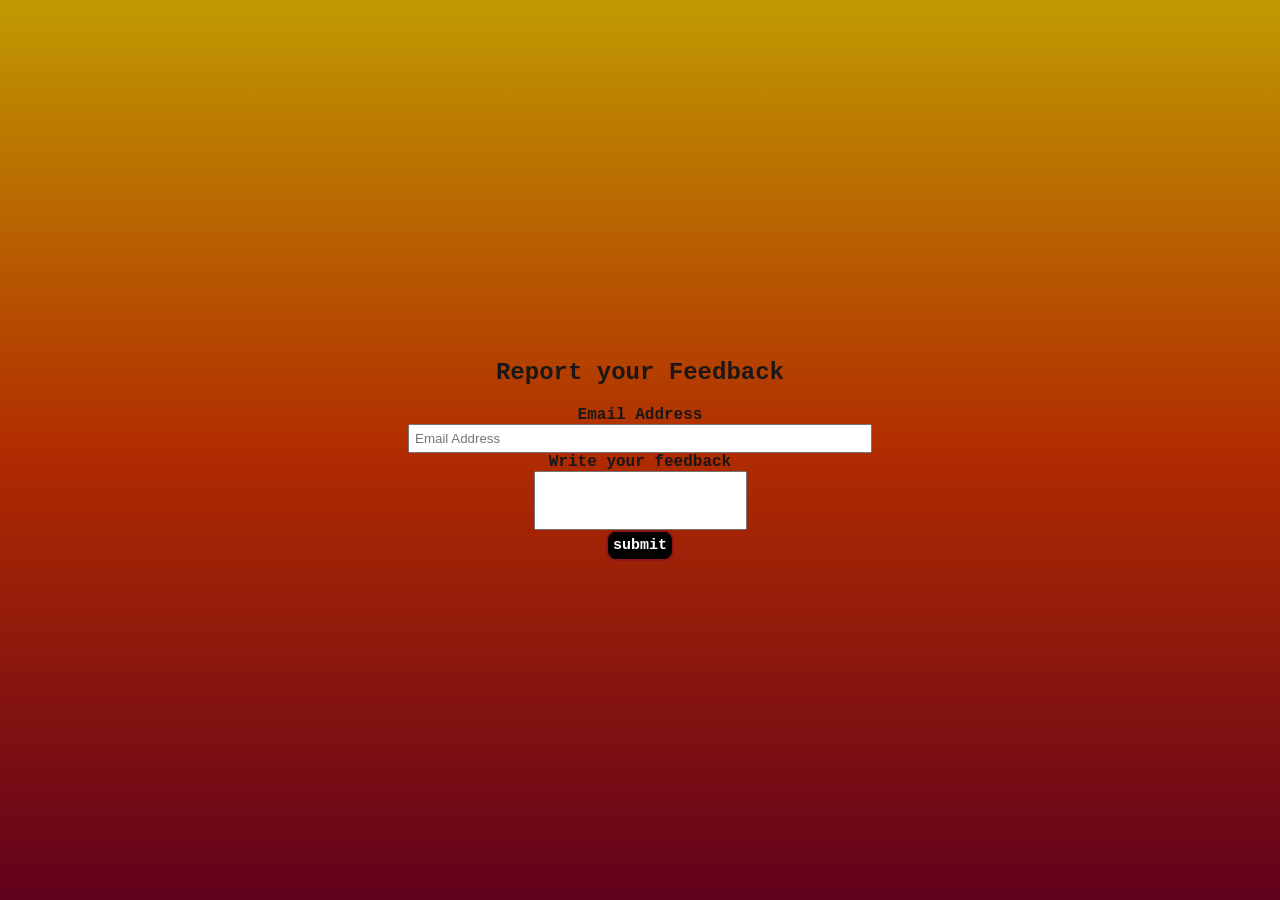
<file: form.html>
<!DOCTYPE html>
<html lang="en">
<head>
    <meta charset="UTF-8">
    <meta name="viewport" content="width=device-width, initial-scale=1.0">
    <link rel="stylesheet" href="/Style/style.css">
    <title>Feedback</title>
</head>
<body>
    <div id="login">
    <h2>Report your Feedback</h2>
    <label for="email">Email Address</label>
    <input id="email" class="inputs" placeholder="Email Address">
    <label for="feedback">Write your feedback</label>
    <input type="text" id="feedback">
    <button  class="InputButton">submit</button>
    </div>
</body>
</html>
</file>
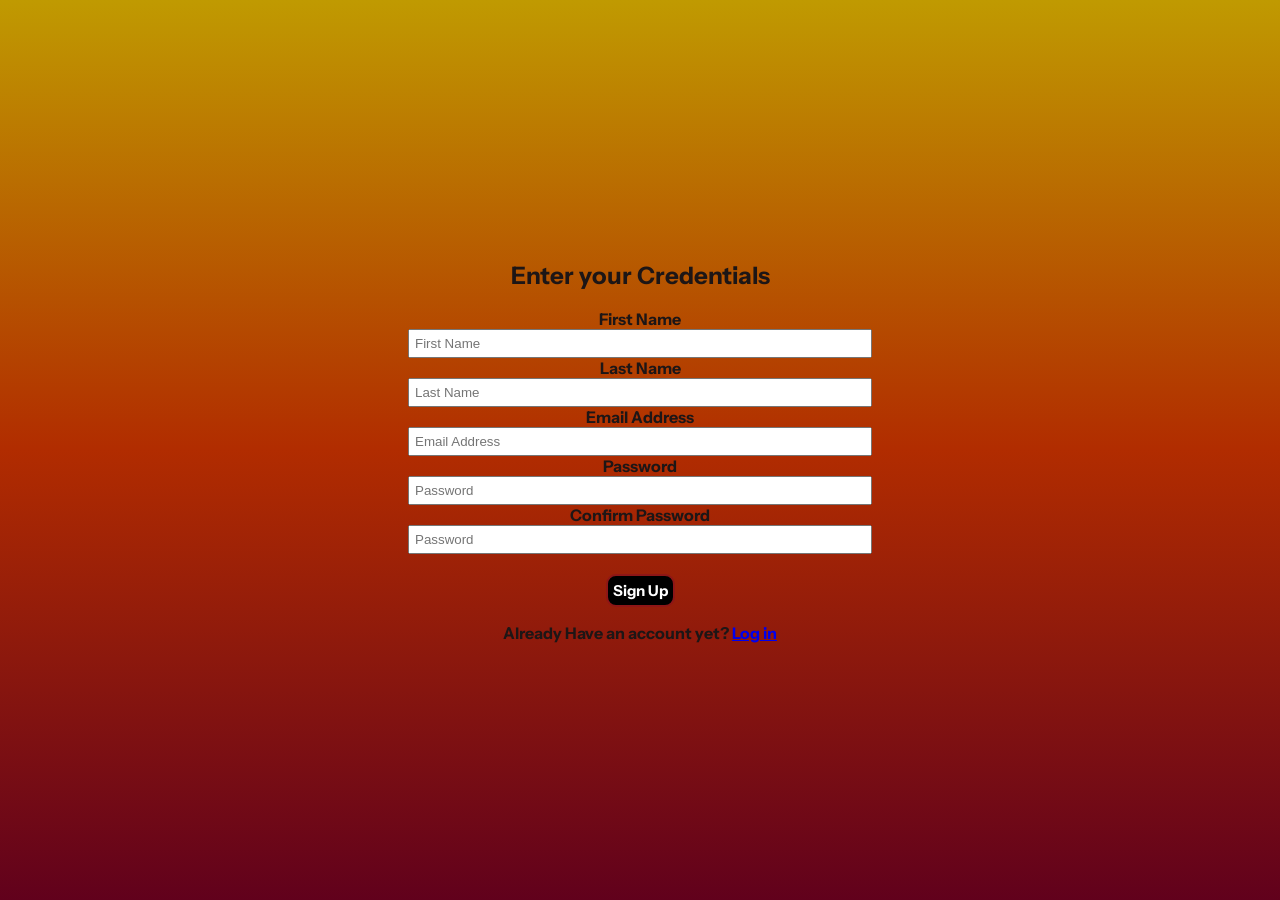
<file: signup.html>
<!DOCTYPE html>
<html lang="en">
<head>
    <meta charset="UTF-8">
    <meta name="viewport" content="width=device-width, initial-scale=1.0">
    <link rel="stylesheet" href="./Style/style.css">
    <link rel="preconnect" href="https://fonts.googleapis.com">
<link rel="preconnect" href="https://fonts.gstatic.com" crossorigin>
<link href="https://fonts.googleapis.com/css2?family=BBH+Bartle&family=BBH+Bogle&family=Bodoni+Moda:ital,opsz,wght@0,6..96,400..900;1,6..96,400..900&family=Bowlby+One&family=Caprasimo&family=DM+Serif+Text:ital@0;1&family=Gravitas+One&family=Instrument+Sans:ital,wght@0,400..700;1,400..700&family=Intel+One+Mono:ital,wght@0,300..700;1,300..700&family=Inter:ital,opsz,wght@0,14..32,800;1,14..32,800&family=Libre+Barcode+39+Text&family=Monoton&family=Notable&family=Oswald:wght@200..700&family=Press+Start+2P&family=Staatliches&family=Ultra&family=Yeseva+One&display=swap" rel="stylesheet">
    <title>Signup</title>
</head>
<body>
    <div id="main-login">
        <div id="login">
        <h2>Enter your Credentials</h2>
        <label for="Fname">First Name</label>
        <input id="Fname" class="inputs"placeholder="First Name">
        <label for="Lname">Last Name</label>
        <input id="Lname" class="inputs"placeholder="Last Name">
        <label for="email">Email Address</label>
        <input id="email" class="inputs"placeholder="Email Address">
        <label for="password" >Password</label>
        <input id="password" type="password" class="inputs" placeholder="Password">
        <label for="ConfirmPassword">Confirm Password</label>
        <input id="ConfirmPassword"  type="password" class="inputs" placeholder="Password">
        <br>
        <button class="InputButton" id="signup">Sign Up</button>
        <p>Already Have an account yet? <a href="login.html">Log in</a></p>
        </div>
    </div>
<script src="./Javascript/realLogin.js"></script>
</body>
</html>
</file>
<file: Style/style.css>
body {
    display: flex;
    flex-direction: column;
    min-height: 100vh;
    background-image: linear-gradient(#c09a01,#B12C00,#61011c);
    width: 100%;
    margin: 0;
}
#login{
    display: flex;
    flex-wrap: wrap;
    flex-direction: column;
    align-items: center;
    justify-content: center;
    width: 100%;
    height: 100vh;
    font-family: 'Instrument Sans', Courier, monospace;
    font-weight: 800;
    color: #1D1616;
}
.inputs{
    width: 50vh;
    padding: 5px;
}
.InputButton{
    font-size: 15px;
    cursor: pointer;
    padding: 3px;
}
#feedback{
    padding: 20px;
}
#navigation{
    display: flex;
    gap: 20px;
    align-items: center;
}
#navigation a:link, #navigation a:visited, #navigation a:hover, #navigation a:active{
    text-decoration: none;
    color: inherit;
}
#navigation a{
    font-size: 15px;
}
#header{
    display: flex;
    justify-content: space-between;
    color: #1D1616;
    font-family: 'Instrument Sans', Courier, monospace;
    padding: 20px;
    font-size: 20px;
}
#types li{
    border: 2px solid;
    list-style: none;
    max-width: 500px;
    box-shadow: 0 2px 5px black;
    cursor: pointer;
    text-align: center;
    padding: 10px;
    font-size: 18px;
    border-radius: 10px;
}
#exp{
    max-width: 92%;
}
li img{
    max-width: 80%;
    text-align: center;
}
#categories ul{
    display: flex;
    gap: 10px;
}
#main-body{
    display: flex;
    justify-content: center;
    align-items: center;
    height: 60vh;
    width: 100%;
    flex-direction: column;
}
#intro{
    max-width: 800px;
    margin: 0 auto;
    text-align: left;
    font-size: 30px;
    font-family: 'Instrument Sans', Courier, monospace;
    font-weight: 800;
}
#intro h1{
    color: #1D1616;
}
#intro p{
    color: #490404;
    font-size: 20px;
}
.learn-more{
    font-size: 20px;
    font-family: 'Instrument Sans', Courier, monospace;
    font-weight: 800;
    border-radius: 10px;
    cursor: pointer;
    background-color: black;
    color: white;
    border: 2px #ff6b6b solid;
    padding: 5px;
}
.learn-more:hover{
    color: #e26c8e;
    border:black 2px solid;
    transition: 0.3s ease, 0.3s ease-out;
}
#login button{
    font-family: 'Instrument Sans', Courier, monospace;
    font-weight: 800;
    border-radius: 10px;
    cursor: pointer;
    background-color: black;
    color: white;
    background-color: black;
    color: white;
    border: 2px #8E1616 solid;
    padding: 5px;
}
#login button:hover{
    color: #D84040;
    border:black 2px solid;
    transition: 0.3s ease, 0.3s ease-out;
}
#evolve a:active,#evolve a:link, #evolve a:visited,#evolve a:hover{
    text-decoration: none;
    color: inherit;
}
.Genre{
    display: flex;
    align-items: center;
    justify-content: center;
    width: 100%;
    height: auto;
    padding: 10px;
}
.Genre h1{
    font-size: 50px;
    color: #1D1616;
    font-family: 'Instrument Sans', Courier, monospace;
}
.Genre p{
    font-size: 20px;
    font-family: 'Instrument Sans', Courier, monospace;
    font-weight: 800;
    color: #0a0000;
}
.genreImg{
    max-width: 53%;
}

#genreTypes{
    display: flex;
    flex-wrap: wrap;
}
.breakers{
    text-align: center;
    font-size: 20px;
    color: #ec6f6f;
    font-family: 'Instrument Sans', Courier, monospace;
    font-weight: 800;
    width: 100%;
}
#expText{
    margin-left: 50px;
}
#musicPlayer{
    display: flex;
    align-items: center;
    justify-content: center;
    flex-direction: column;
    width: 400px;
}
#songName{
    padding: 10px;
    font-size: 2.2em;
    font-family: 'Instrument Sans', Courier, monospace;
    font-weight: 800;
}
#songImage{
    width: 400px;
    height: 400px;
    border-radius: 10px;
}
#musicBtns{
    display: flex;
    align-items:center ;
    justify-content: center;
    padding: 10px;
}
#musicBtns i{
    padding: 10px;
}
#songSlider{
    align-items: center;
}
#songSlider{
    width: 300px;
    -moz-appearance: none;
    appearance: none;
    -webkit-appearance: none;
    height: 5px;
    accent-color: #3a0700;
    background-color: black;
}
#songsContainer{
    display: flex;
    flex-direction: row;
    align-items: center;
    justify-content: center;
    gap: 100px;
    padding: 20px;
}
#songsList li{
    display: flex;
    gap: 30px;
    align-items: center;
    padding: 5px;
    background-color: rgba(0, 0, 0, 0.3);
    margin-bottom: 10px;
    border-radius: 10px;
    width: 100%;
    cursor: pointer;
}
#songsList li:hover{
    background-color: rgba(94, 93, 93, 0.3);
    transition: ease 0.3s;
}
#songsList li:active{
    background-color: rgba(175, 175, 175, 0.3);
    transition: ease 0.3s;
}
#songsList{
    width: 350px;
    list-style: none;
    padding: 0;
    margin-bottom: 130px;
}
#songsList li img{
    width: 50px;
    height: 50px;
    border-radius: 10px;
    padding: 10px;
}
li h3{
    font-family: 'Instrument Sans', Courier, monospace;
    font-weight: 800;
    color: #280905;
}
#prevSong:hover{
    color: rgb(192, 188, 188);
    transition: color 0.5s, ease 0.3s;
}
#prevSong:active{
    color: rgb(255, 243, 243)
}
#nextSong:hover{
    color: rgb(192, 188, 188);
    transition: color 0.5s, ease 0.3s;
}
#nextSong:active{
    color: rgb(255, 243, 243)
}
#playPause:hover{
    color: rgb(192, 188, 188);;
    transition: color 0.5s, ease 0.3s;
}
#playPause:active{
    color: rgb(255, 243, 243)
}
#repeatSong:hover{
    color: rgb(192, 188, 188);
    transition: color 0.5s, ease 0.3s;
}
#repeatSong:active{
    color: rgb(255, 243, 243)
}
#shuffleSong:hover{
    color: rgb(192, 188, 188);;
    transition: color 0.5s, ease 0.3s;
}
#shuffleSong:active{
    color: rgb(255, 243, 243)
}
#footerContainer{
    display:flex;
    text-align: center;
    justify-content: space-around;
    align-items: flex-start;
}
#evolve,#links,#social{
    margin: 20px;
}
footer{
    grid-row: 3;
    margin: 0;
    width: 100%;
    background-color: #1a0101;
}
#evolve{
    color: #aa3030;
    font-family: 'Instrument Sans', Courier, monospace;
    padding: 5px;
    font-size: 20px;
}
#rights{
    color: #aa3030 ;
    font-family: 'Instrument Sans', Courier, monospace;
    padding:5px;
    font-size: 16px;
    text-align: center;
}
#aboutText{
    display: flex;
    flex-direction:column;
    justify-content: center;
    align-items: center;
}
.aboutSection{
    max-width: 700px;
    text-align: center;
    display: flex;
    flex-wrap: wrap;
}
.aboutSection h1{
    font-size: 40px;
    color: #280905;
    font-family: 'Instrument Sans', Courier, monospace;
    padding:5px;
}
.aboutSection p{
    color: #000000;
    font-size: 20px;
    font-family: 'Instrument Sans', Courier, monospace;
    font-weight: 800;
}
#genreChange{
    display: flex;
    flex-wrap: wrap;
    align-items: center;
    justify-content: center;
    gap: 30px;
}
#genreChange h1{
    color: #000000;
    font-size: 40px;
    font-family: 'Instrument Sans', Courier, monospace;
    font-weight: 800;
}
#genreChange a{color: black;}
#genreChange a:hover{
    color: rgb(192, 188, 188);
    transition: 0.3s ease;
}
@media(max-width:768px){
    #header{
        font-size: 15px;
        display: flex;
        flex-direction: column;
        align-items: center;
    }
    #intro{
        font-size: 14px;
        text-align: center;
    }
    #intro p{
        font-size: 15px;
    }
    #songsContainer{
        flex-direction: column;
    }
    #musicPlayer{
        width: 200px;
    }
    #songsList{
        width: 250px;
    }
    #songSlider{
        width: 250px;
    }
    #songImage{
        width: 270px;
        height: 270px;
    }
    #songName{
        font-size: 20px;
    }
    #evolve{
        font-size: 15px;
        padding: 0;
        margin: 0;
    }
    #footerContainer{
        display: flex;
        flex-direction: column;
        align-items: center;
    }
    .Genre{
        flex-direction: column;
    }
    .genreImg{
        max-width: 100%;
    }
    .Genre h1{
        font-size: 30px;
    }
    .Genre p{
        font-size: 15px;
    }
    .aboutSection h1{
        font-size: 25px;
        text-align: center;
    }
    .aboutSection p{
        font-size: 15px;}
    .inputs{
        width: 40vh;
    }
    #genreChange h1{
        font-size: 20px;
    }
}
</file>
